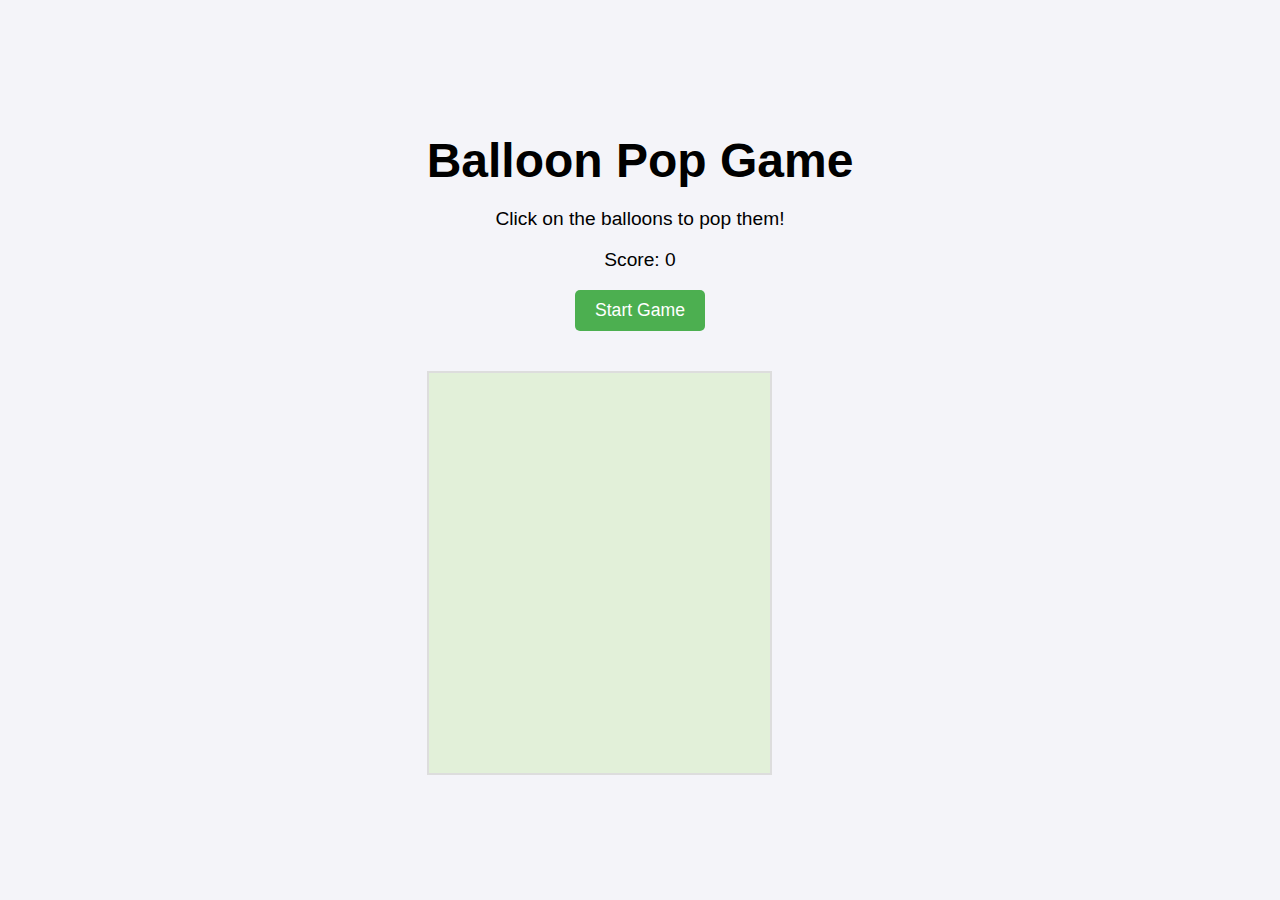
<file: Bubble game/index.html>
<!DOCTYPE html>
<html lang="en">
<head>
  <meta charset="UTF-8">
  <meta name="viewport" content="width=device-width, initial-scale=1.0">
  <title>Balloon Pop Game</title>
  <link rel="stylesheet" href="styles.css">
</head>
<body>

  <div class="game-container">
    <h1>Balloon Pop Game</h1>
    <p>Click on the balloons to pop them!</p>
    <p id="score">Score: 0</p>
    <button id="startButton">Start Game</button>
    <div id="gameArea" class="game-area"></div>
    <p id="gameStatus"></p>
  </div>

  <script src="script.js"></script>
</body>
</html>
</file>
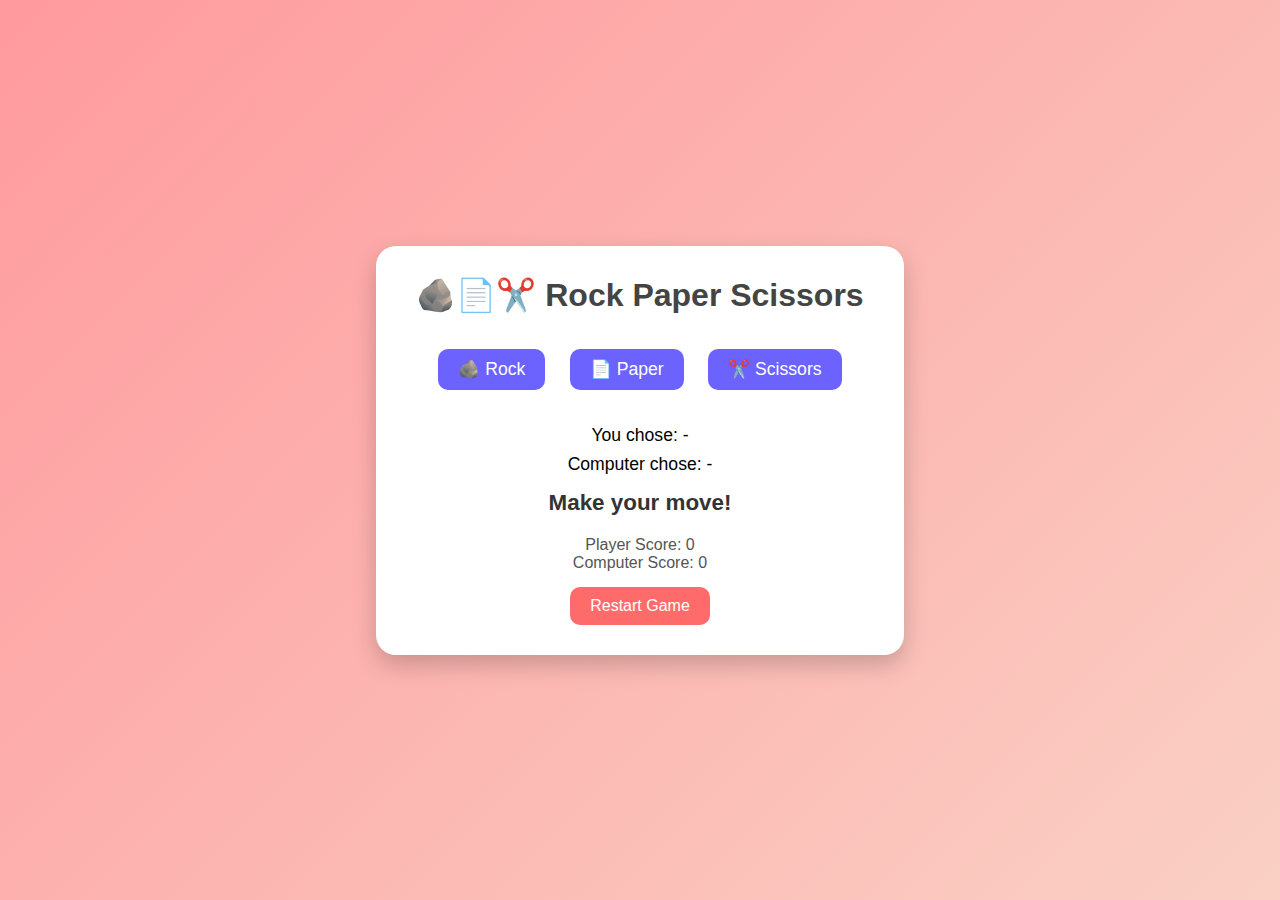
<file: Rock-Paper-Scissors/index.html>
<!DOCTYPE html>
<html lang="en">
<head>
  <meta charset="UTF-8" />
  <meta name="viewport" content="width=device-width, initial-scale=1.0" />
  <title>Rock Paper Scissors</title>
  <link rel="stylesheet" href="style.css" />
</head>
<body>
  <div class="container">
    <h1>🪨📄✂️ Rock Paper Scissors</h1>

    <div class="choices">
      <button class="choice" data-choice="rock">🪨 Rock</button>
      <button class="choice" data-choice="paper">📄 Paper</button>
      <button class="choice" data-choice="scissors">✂️ Scissors</button>
    </div>

    <div class="result">
      <p>You chose: <span id="user-choice">-</span></p>
      <p>Computer chose: <span id="computer-choice">-</span></p>
      <h2 id="winner-text">Make your move!</h2>
    </div>

    <div class="scoreboard">
      <p>Player Score: <span id="player-score">0</span></p>
      <p>Computer Score: <span id="computer-score">0</span></p>
    </div>

    <button id="reset-btn" class="btn">Restart Game</button>
  </div>

  <script src="script.js"></script>
</body>
</html>
</file>
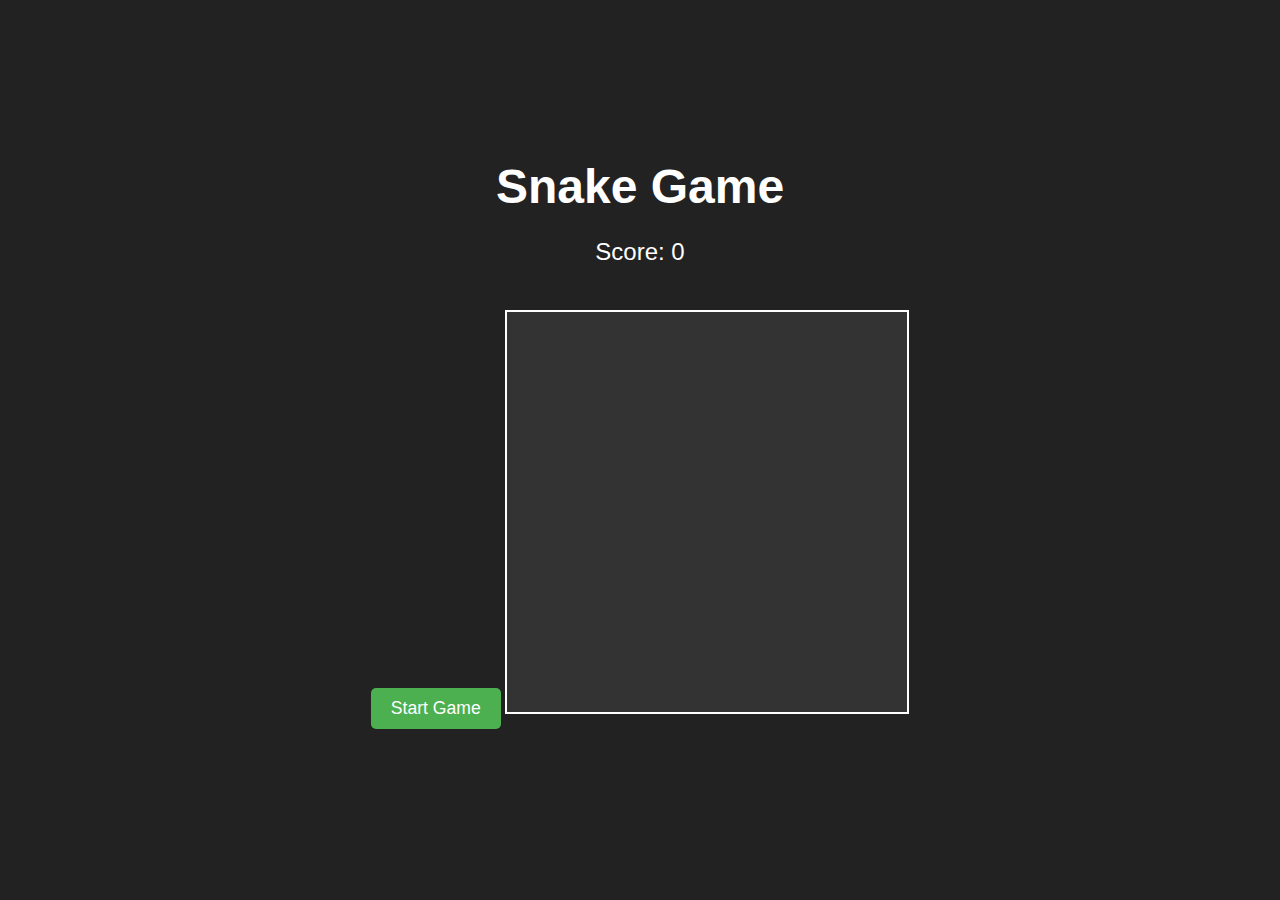
<file: Snake Game/index.html>
<!DOCTYPE html>
<html lang="en">
<head>
  <meta charset="UTF-8">
  <meta name="viewport" content="width=device-width, initial-scale=1.0">
  <title>Snake Game</title>
  <link rel="stylesheet" href="styles.css">
</head>
<body>

  <div class="game-container">
    <h1>Snake Game</h1>
    <p id="score">Score: 0</p>
    <button id="startButton">Start Game</button>
    <canvas id="gameCanvas"></canvas>
    <p id="gameStatus"></p>
  </div>

  <script src="script.js"></script>
</body>
</html>
</file>
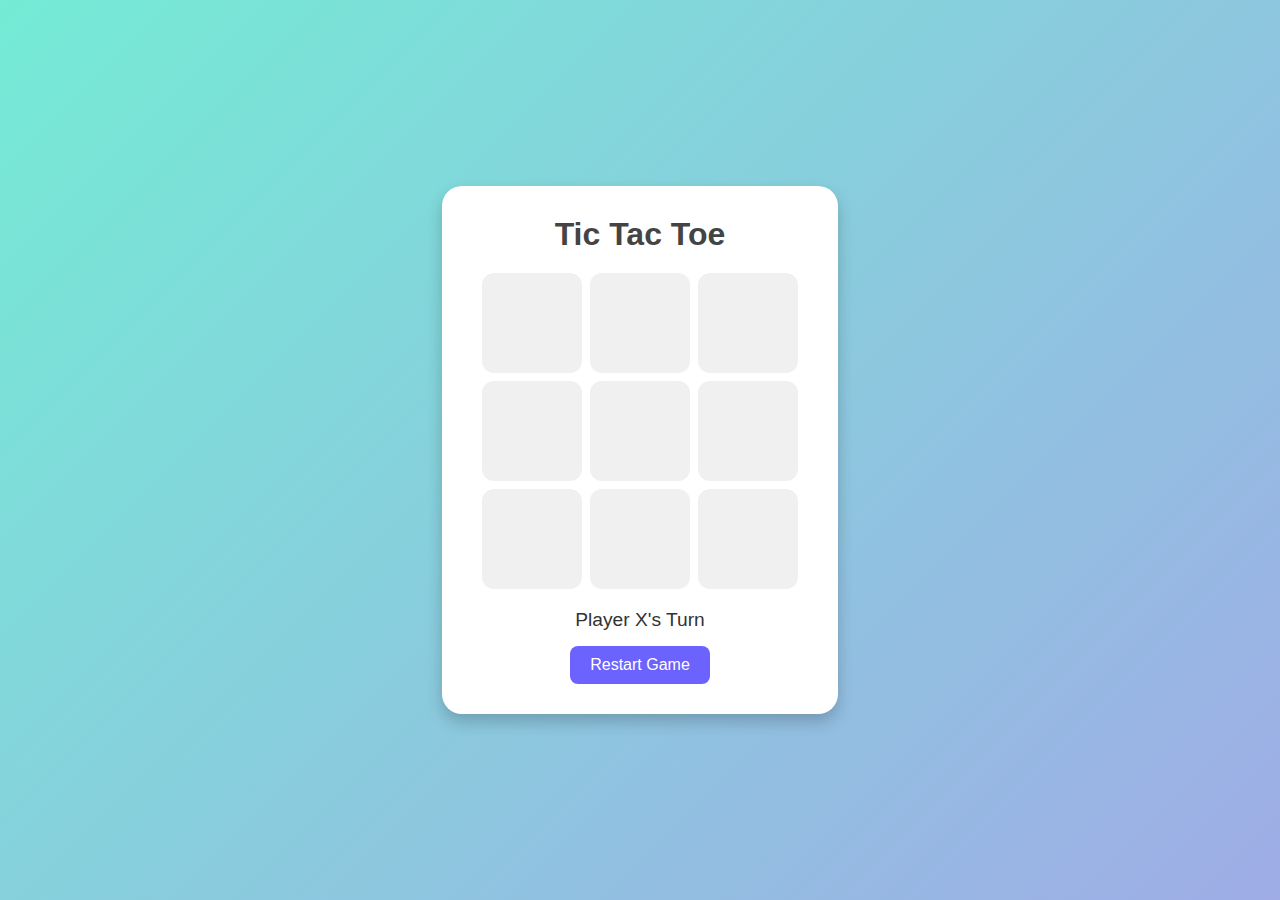
<file: Tic-Tac-Toe/index.html>
<!DOCTYPE html>
<html lang="en">
<head>
  <meta charset="UTF-8">
  <meta name="viewport" content="width=device-width, initial-scale=1.0">
  <title>Tic Tac Toe</title>
  <link rel="stylesheet" href="style.css">
</head>
<body>
  <div class="container">
    <h1>Tic Tac Toe</h1>
    <div id="game-board" class="board"></div>
    <p id="status" class="status">Player X's Turn</p>
    <button id="reset-btn" class="btn">Restart Game</button>
  </div>

  <script src="script.js"></script>
</body>
</html>
</file>
<file: Bubble game/styles.css>
/* General Styles */
body {
  font-family: Arial, sans-serif;
  background-color: #f4f4f9;
  display: flex;
  justify-content: center;
  align-items: center;
  height: 100vh;
  margin: 0;
  flex-direction: column;
  text-align: center;
}

h1 {
  font-size: 3rem;
  margin-bottom: 20px;
}

p {
  font-size: 1.2rem;
}

button {
  padding: 10px 20px;
  font-size: 1.1rem;
  margin-bottom: 20px;
  background-color: #4CAF50;
  color: white;
  border: none;
  border-radius: 5px;
  cursor: pointer;
}

button:hover {
  background-color: #45a049;
}

.game-area {
  width: 80%;
  height: 400px;
  position: relative;
  border: 2px solid #ddd;
  margin-top: 20px;
  overflow: hidden;
  background-color: #e2f0d9;
}

.balloon {
  width: 60px;
  height: 90px;
  background-color: #FF6347;
  border-radius: 50%;
  position: absolute;
  cursor: pointer;
  animation: floatBalloon 5s ease-in-out infinite;
}

/* Keyframes for Balloon Animation */
@keyframes floatBalloon {
  0% {
    transform: translateY(100px);
  }
  50% {
    transform: translateY(-50px);
  }
  100% {
    transform: translateY(100px);
  }
}

#gameStatus {
  font-size: 1.5rem;
  color: #FF6347;
  font-weight: bold;
  margin-top: 20px;
}
</file>
<file: Rock-Paper-Scissors/style.css>
* {
  margin: 0;
  padding: 0;
  box-sizing: border-box;
}

body {
  font-family: "Poppins", sans-serif;
  background: linear-gradient(135deg, #ff9a9e, #fad0c4);
  height: 100vh;
  display: flex;
  align-items: center;
  justify-content: center;
}

.container {
  background-color: #fff;
  text-align: center;
  padding: 30px 40px;
  border-radius: 20px;
  box-shadow: 0 10px 25px rgba(0, 0, 0, 0.2);
}

h1 {
  margin-bottom: 25px;
  color: #444;
}

.choices {
  margin-bottom: 25px;
}

.choice {
  background-color: #6c63ff;
  color: white;
  border: none;
  border-radius: 10px;
  font-size: 1.1rem;
  padding: 10px 20px;
  margin: 10px;
  cursor: pointer;
  transition: 0.3s;
}

.choice:hover {
  background-color: #5848e6;
  transform: scale(1.05);
}

.result {
  margin: 20px 0;
}

.result p {
  font-size: 1.1rem;
  margin: 8px 0;
}

#winner-text {
  margin-top: 15px;
  font-size: 1.4rem;
  color: #333;
}

.scoreboard {
  margin: 15px 0;
  font-weight: 500;
  color: #555;
}

.btn {
  background-color: #ff6b6b;
  color: white;
  border: none;
  padding: 10px 20px;
  border-radius: 10px;
  cursor: pointer;
  font-size: 1rem;
  transition: 0.3s;
}

.btn:hover {
  background-color: #ff4c4c;
}
</file>
<file: Snake Game/styles.css>
/* General Styles */
body {
  font-family: Arial, sans-serif;
  background-color: #222;
  color: #fff;
  display: flex;
  justify-content: center;
  align-items: center;
  height: 100vh;
  margin: 0;
  flex-direction: column;
  text-align: center;
}

h1 {
  font-size: 3rem;
  margin-bottom: 20px;
}

p {
  font-size: 1.5rem;
}

button {
  padding: 10px 20px;
  font-size: 1.1rem;
  margin-bottom: 20px;
  background-color: #4CAF50;
  color: white;
  border: none;
  border-radius: 5px;
  cursor: pointer;
}

button:hover {
  background-color: #45a049;
}

canvas {
  border: 2px solid #fff;
  background-color: #333;
  margin-top: 20px;
}

#gameStatus {
  font-size: 1.5rem;
  color: #FF6347;
  font-weight: bold;
  margin-top: 20px;
}
</file>
<file: Tic-Tac-Toe/style.css>
* {
  margin: 0;
  padding: 0;
  box-sizing: border-box;
}

body {
  font-family: "Poppins", sans-serif;
  background: linear-gradient(135deg, #74ebd5, #9face6);
  height: 100vh;
  display: flex;
  align-items: center;
  justify-content: center;
}

.container {
  text-align: center;
  background: #fff;
  padding: 30px 40px;
  border-radius: 20px;
  box-shadow: 0 8px 16px rgba(0, 0, 0, 0.2);
}

h1 {
  margin-bottom: 20px;
  color: #444;
}

.board {
  display: grid;
  grid-template-columns: repeat(3, 100px);
  grid-template-rows: repeat(3, 100px);
  gap: 8px;
  margin-bottom: 20px;
  justify-content: center;
}

.cell {
  background-color: #f0f0f0;
  border-radius: 12px;
  font-size: 2.5rem;
  display: flex;
  align-items: center;
  justify-content: center;
  cursor: pointer;
  transition: background 0.3s;
}

.cell:hover {
  background-color: #e4e4e4;
}

.status {
  font-size: 1.2rem;
  font-weight: 500;
  margin-bottom: 15px;
  color: #333;
}

.btn {
  background-color: #6c63ff;
  border: none;
  color: white;
  padding: 10px 20px;
  font-size: 1rem;
  border-radius: 8px;
  cursor: pointer;
  transition: 0.3s;
}

.btn:hover {
  background-color: #5848e6;
}
</file>
